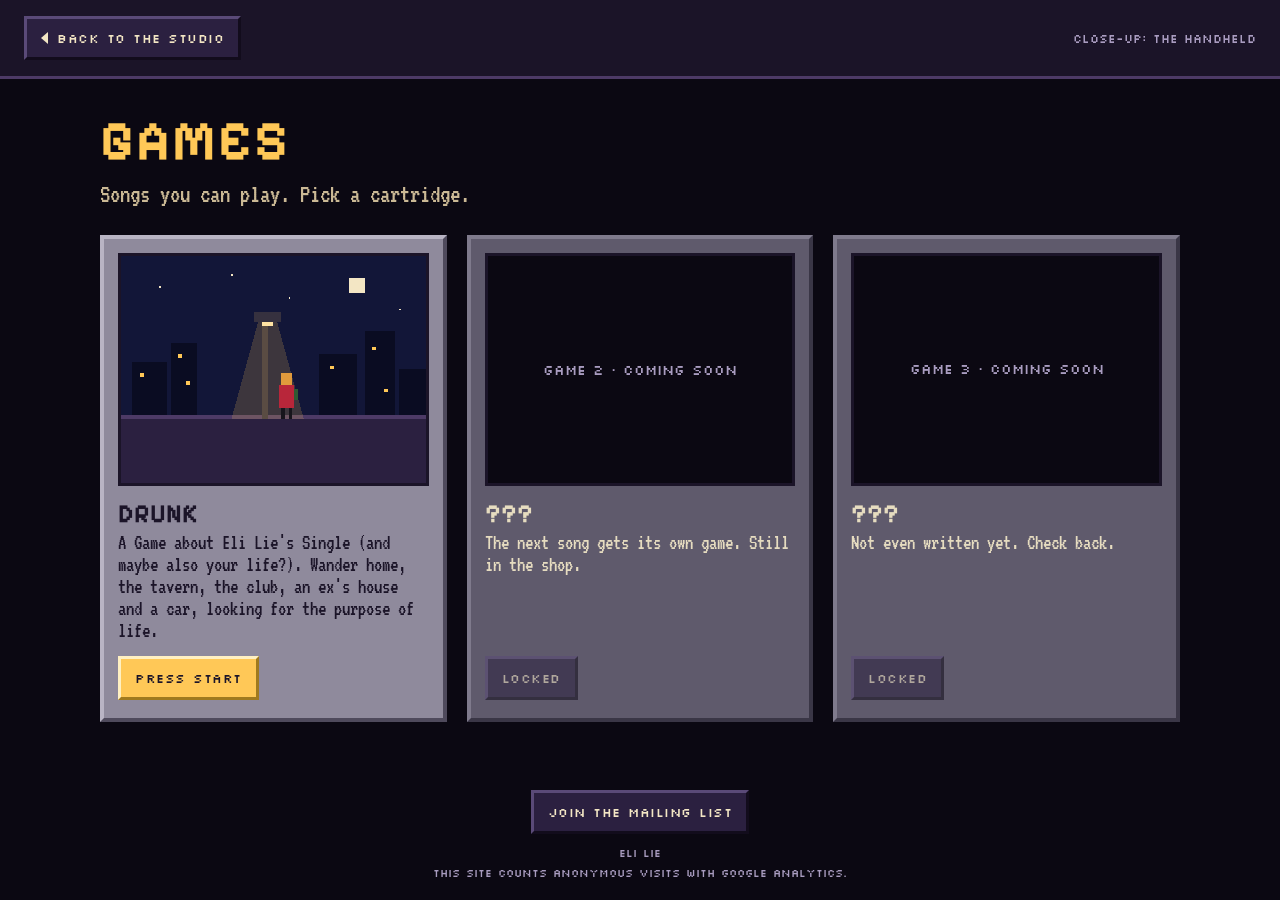
<file: games.html>
<!doctype html>
<html lang="en">
<head>
<meta charset="utf-8">
<meta name="viewport" content="width=device-width, initial-scale=1, viewport-fit=cover">
<title>Games · Eli Lie</title>
<meta name="description" content="Play DRUNK: A Game about Eli Lie's Single, plus more games on the way.">
<meta name="theme-color" content="#0b0812">
<link rel="icon" href="favicon.svg" type="image/svg+xml">
<link rel="preconnect" href="https://fonts.googleapis.com">
<link rel="preconnect" href="https://fonts.gstatic.com" crossorigin>
<link rel="stylesheet" href="https://fonts.googleapis.com/css2?family=Pixelify+Sans:wght@400;700&amp;family=VT323&amp;family=Silkscreen&amp;display=swap">
<link rel="stylesheet" href="styles.css">
</head>
<body>
<div class="page">
  <header class="page-top">
    <a class="px" href="index.html"><svg width="8" height="12" aria-hidden="true"><polygon points="7,0 7,12 0,6" fill="#f3e6c4"/></svg>BACK TO THE STUDIO</a>
    <span class="crumb">CLOSE-UP: THE HANDHELD</span>
  </header>
  <main class="page-main">
    <h1 class="page-title">GAMES</h1>
    <p class="page-sub">Songs you can play. Pick a cartridge.</p>
    <div class="carts">
      <article class="cart">
        <div class="label">
          <svg viewBox="0 0 160 120" preserveAspectRatio="xMidYMid slice" role="img" aria-label="Pixel art: a figure under a streetlight at night">
            <rect x="0" y="0" width="160" height="120" fill="#121638"/>
            <rect x="0" y="84" width="160" height="36" fill="#2b2040"/>
            <rect x="0" y="84" width="160" height="2" fill="#4d3a66"/>
            <g fill="#0a0c22"><rect x="6" y="56" width="18" height="28"/><rect x="26" y="46" width="14" height="38"/><rect x="104" y="52" width="20" height="32"/><rect x="128" y="40" width="16" height="44"/><rect x="146" y="60" width="14" height="24"/></g>
            <g fill="#ffc857"><rect x="10" y="62" width="2" height="2"/><rect x="30" y="52" width="2" height="2"/><rect x="34" y="66" width="2" height="2"/><rect x="110" y="58" width="2" height="2"/><rect x="132" y="48" width="2" height="2"/><rect x="138" y="70" width="2" height="2"/></g>
            <rect x="120" y="12" width="8" height="8" fill="#f3e6c4"/>
            <g fill="#f3e6c4"><rect x="20" y="16" width="1" height="1"/><rect x="58" y="10" width="1" height="1"/><rect x="88" y="22" width="1" height="1"/><rect x="146" y="28" width="1" height="1"/></g>
            <rect x="74" y="34" width="3" height="52" fill="#36313f"/><rect x="70" y="30" width="14" height="5" fill="#36313f"/>
            <polygon points="72,35 82,35 96,86 58,86" fill="#ffc857" opacity="0.18"/>
            <rect x="74" y="35" width="6" height="2" fill="#ffe3a3"/>
            <rect x="84" y="62" width="6" height="6" fill="#e09a3c"/><rect x="83" y="68" width="8" height="12" fill="#b8263a"/><rect x="84" y="80" width="2" height="6" fill="#17151c"/><rect x="88" y="80" width="2" height="6" fill="#17151c"/>
            <rect x="91" y="70" width="2" height="6" fill="#2e5a33"/>
          </svg>
        </div>
        <h3>DRUNK</h3>
        <p>A Game about Eli Lie's Single (and maybe also your life?). Wander home, the tavern, the club, an ex's house and a car, looking for the purpose of life.</p>
        <a class="px primary" id="playDrunk" href="https://ruckusandreasoneli.github.io/drunkgame/" target="_blank" rel="noopener">PRESS START</a>
      </article>
      <article class="cart locked">
        <div class="label">GAME 2 · COMING SOON</div>
        <h3>???</h3>
        <p>The next song gets its own game. Still in the shop.</p>
        <span class="px" aria-disabled="true">LOCKED</span>
      </article>
      <article class="cart locked">
        <div class="label">GAME 3 · COMING SOON</div>
        <h3>???</h3>
        <p>Not even written yet. Check back.</p>
        <span class="px" aria-disabled="true">LOCKED</span>
      </article>
    </div>
  </main>
  <footer class="page-foot"><a class="px" href="join.html">JOIN THE MAILING LIST</a><div style="margin-top:12px">ELI LIE</div><div style="margin-top:6px">This site counts anonymous visits with Google Analytics.</div></footer>
</div>
<script src="config.js"></script>
<script src="analytics.js"></script>
<script src="pages.js"></script>
</body>
</html>
</file>
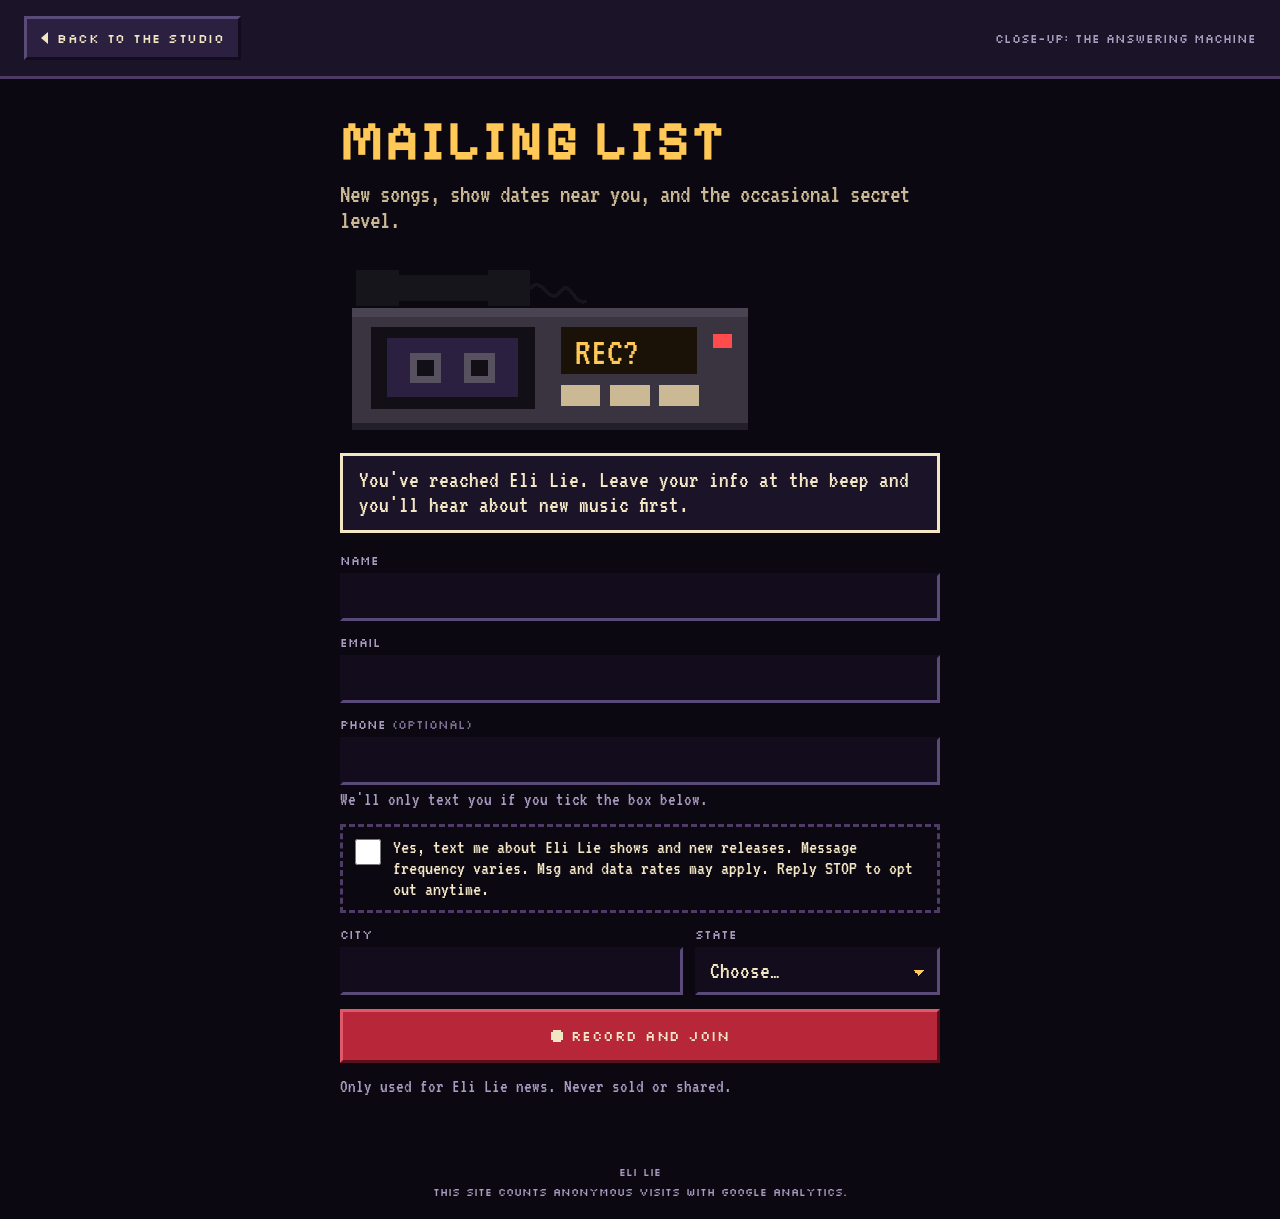
<file: join.html>
<!doctype html>
<html lang="en">
<head>
<meta charset="utf-8">
<meta name="viewport" content="width=device-width, initial-scale=1, viewport-fit=cover">
<title>Mailing list · Eli Lie</title>
<meta name="description" content="Join the Eli Lie mailing list for new music and show dates.">
<meta name="theme-color" content="#0b0812">
<link rel="icon" href="favicon.svg" type="image/svg+xml">
<link rel="preconnect" href="https://fonts.googleapis.com">
<link rel="preconnect" href="https://fonts.gstatic.com" crossorigin>
<link rel="stylesheet" href="https://fonts.googleapis.com/css2?family=Pixelify+Sans:wght@400;700&amp;family=VT323&amp;family=Silkscreen&amp;display=swap">
<link rel="stylesheet" href="styles.css">
</head>
<body>
<div class="page">
  <header class="page-top">
    <a class="px" href="index.html"><svg width="8" height="12" aria-hidden="true"><polygon points="7,0 7,12 0,6" fill="#f3e6c4"/></svg>BACK TO THE STUDIO</a>
    <span class="crumb">CLOSE-UP: THE ANSWERING MACHINE</span>
  </header>
  <main class="page-main join">
    <h1 class="page-title">MAILING LIST</h1>
    <p class="page-sub">New songs, show dates near you, and the occasional secret level.</p>

    <svg class="machine" viewBox="0 0 358 150" role="img" aria-label="An answering machine with a blinking message light">
      <rect x="18" y="12" width="140" height="22" fill="#17151c"/><rect x="14" y="8" width="36" height="30" fill="#17151c"/><rect x="126" y="8" width="36" height="30" fill="#17151c"/>
      <path d="M162 24 C 172 10, 178 40, 188 26 C 196 14, 200 40, 210 34" fill="none" stroke="#17151c" stroke-width="3"/>
      <rect x="10" y="40" width="338" height="104" fill="#3a3440"/><rect x="10" y="40" width="338" height="8" fill="#4a4452"/><rect x="10" y="138" width="338" height="6" fill="#221e2a"/>
      <rect x="26" y="56" width="140" height="70" fill="#121016"/><rect x="40" y="66" width="112" height="50" fill="#2b2040"/>
      <rect x="60" y="78" width="26" height="26" fill="#57505f"/><rect x="66" y="84" width="14" height="14" fill="#121016"/>
      <rect x="106" y="78" width="26" height="26" fill="#57505f"/><rect x="112" y="84" width="14" height="14" fill="#121016"/>
      <rect x="188" y="56" width="116" height="40" fill="#1a1206"/>
      <text id="lcd" x="200" y="88" fill="#ffc857" font-family="VT323, monospace" font-size="34">REC?</text>
      <rect class="blink" x="318" y="62" width="16" height="12" fill="#ff4b4b"/>
      <rect x="188" y="106" width="34" height="18" fill="#cbb995"/><rect x="230" y="106" width="34" height="18" fill="#cbb995"/><rect x="272" y="106" width="34" height="18" fill="#cbb995"/>
    </svg>

    <div id="joinStatus" class="dialog" aria-live="polite">You've reached Eli Lie. Leave your info at the beep and you'll hear about new music first.</div>

    <form id="joinForm" class="join-form" novalidate>
      <div class="field">
        <label for="j-name">NAME</label>
        <input id="j-name" name="name" type="text" autocomplete="name" required maxlength="100">
      </div>
      <div class="field">
        <label for="j-email">EMAIL</label>
        <input id="j-email" name="email" type="email" autocomplete="email" required maxlength="200">
      </div>
      <div class="field">
        <label for="j-phone">PHONE <span class="opt">(OPTIONAL)</span></label>
        <input id="j-phone" name="phone" type="tel" autocomplete="tel" maxlength="40" aria-describedby="j-phone-note">
        <p class="note" id="j-phone-note">We'll only text you if you tick the box below.</p>
      </div>
      <div class="check">
        <input id="j-texts" name="textsOk" type="checkbox" value="yes">
        <label for="j-texts">Yes, text me about Eli Lie shows and new releases. Message frequency varies. Msg and data rates may apply. Reply STOP to opt out anytime.</label>
      </div>
      <div class="row">
        <div class="field">
          <label for="j-city">CITY</label>
          <input id="j-city" name="city" type="text" autocomplete="address-level2" required maxlength="100">
        </div>
        <div class="field">
          <label for="j-state">STATE</label>
          <select id="j-state" name="state" autocomplete="address-level1" required>
            <option value="">Choose…</option>
            <option>Alabama</option><option>Alaska</option><option>Arizona</option><option>Arkansas</option><option>California</option><option>Colorado</option><option>Connecticut</option><option>Delaware</option><option>District of Columbia</option><option>Florida</option><option>Georgia</option><option>Hawaii</option><option>Idaho</option><option>Illinois</option><option>Indiana</option><option>Iowa</option><option>Kansas</option><option>Kentucky</option><option>Louisiana</option><option>Maine</option><option>Maryland</option><option>Massachusetts</option><option>Michigan</option><option>Minnesota</option><option>Mississippi</option><option>Missouri</option><option>Montana</option><option>Nebraska</option><option>Nevada</option><option>New Hampshire</option><option>New Jersey</option><option>New Mexico</option><option>New York</option><option>North Carolina</option><option>North Dakota</option><option>Ohio</option><option>Oklahoma</option><option>Oregon</option><option>Pennsylvania</option><option>Rhode Island</option><option>South Carolina</option><option>South Dakota</option><option>Tennessee</option><option>Texas</option><option>Utah</option><option>Vermont</option><option>Virginia</option><option>Washington</option><option>West Virginia</option><option>Wisconsin</option><option>Wyoming</option>
            <option>Outside the US</option>
          </select>
        </div>
      </div>
      <div class="hp" aria-hidden="true">
        <label for="j-website">Leave this empty</label>
        <input id="j-website" name="website" type="text" tabindex="-1" autocomplete="off">
      </div>
      <p class="form-error" id="joinError" role="alert" hidden></p>
      <button class="px rec" type="submit" id="joinSubmit"><svg width="12" height="12" aria-hidden="true"><rect x="2" y="0" width="8" height="12" fill="#f3e6c4"/><rect x="0" y="2" width="12" height="8" fill="#f3e6c4"/></svg>RECORD AND JOIN</button>
      <p class="note">Only used for Eli Lie news. Never sold or shared.</p>
    </form>
  </main>
  <footer class="page-foot">ELI LIE<div style="margin-top:6px">This site counts anonymous visits with Google Analytics.</div></footer>
</div>
<script src="config.js"></script>
<script src="analytics.js"></script>
<script src="join.js"></script>
</body>
</html>
</file>
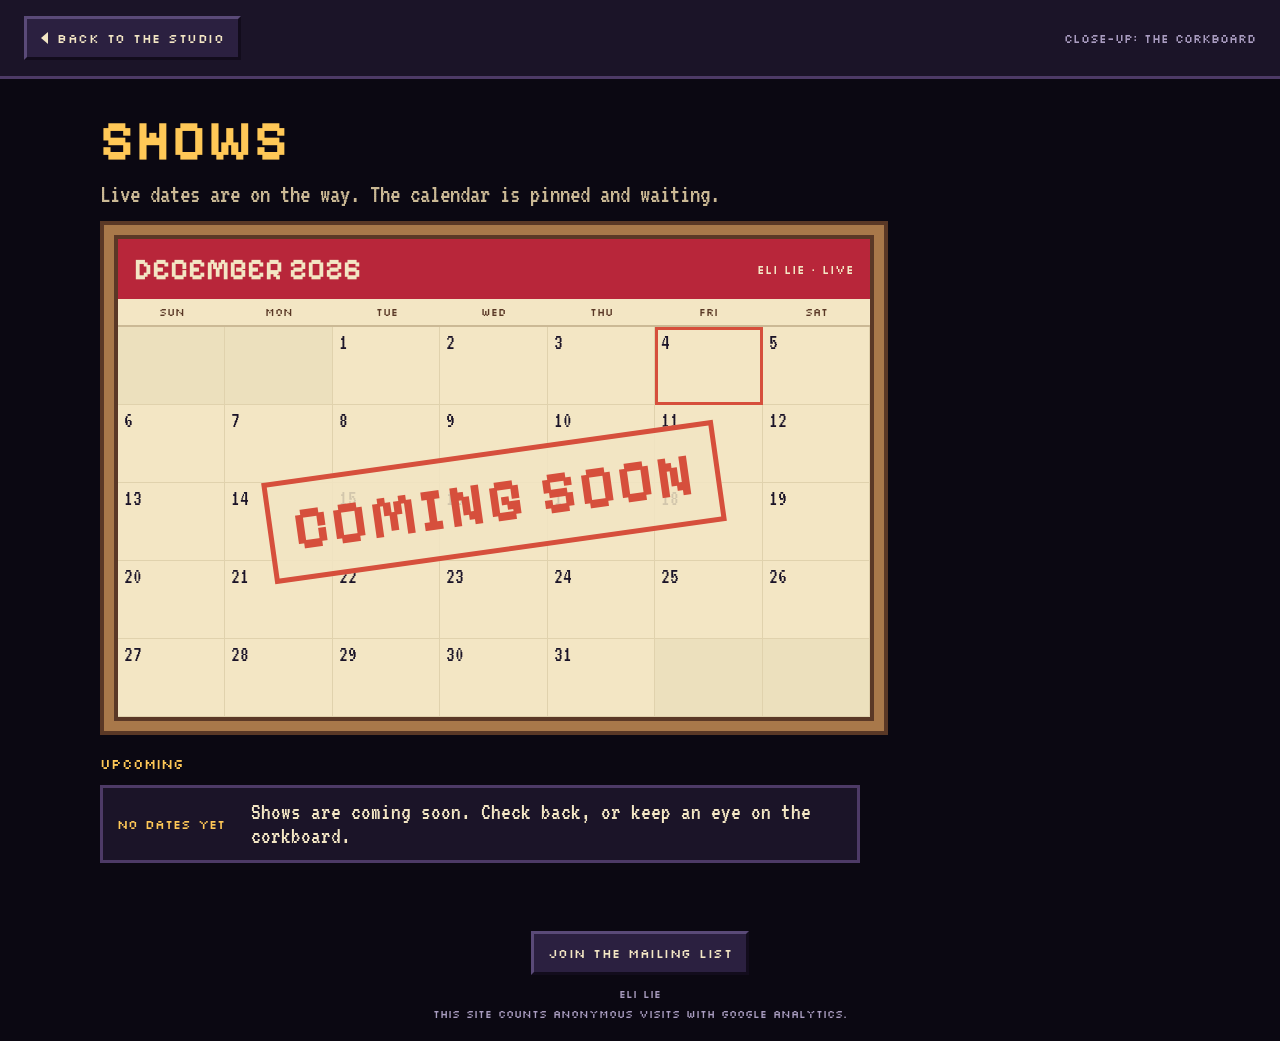
<file: shows.html>
<!doctype html>
<html lang="en">
<head>
<meta charset="utf-8">
<meta name="viewport" content="width=device-width, initial-scale=1, viewport-fit=cover">
<title>Shows · Eli Lie</title>
<meta name="description" content="Eli Lie live dates. Coming soon.">
<meta name="theme-color" content="#0b0812">
<link rel="icon" href="favicon.svg" type="image/svg+xml">
<link rel="preconnect" href="https://fonts.googleapis.com">
<link rel="preconnect" href="https://fonts.gstatic.com" crossorigin>
<link rel="stylesheet" href="https://fonts.googleapis.com/css2?family=Pixelify+Sans:wght@400;700&amp;family=VT323&amp;family=Silkscreen&amp;display=swap">
<link rel="stylesheet" href="styles.css">
</head>
<body>
<div class="page">
  <header class="page-top">
    <a class="px" href="index.html"><svg width="8" height="12" aria-hidden="true"><polygon points="7,0 7,12 0,6" fill="#f3e6c4"/></svg>BACK TO THE STUDIO</a>
    <span class="crumb">CLOSE-UP: THE CORKBOARD</span>
  </header>
  <main class="page-main">
    <h1 class="page-title">SHOWS</h1>
    <p class="page-sub">Live dates are on the way. The calendar is pinned and waiting.</p>
    <div class="cal" id="calendar" role="img" aria-label="This month's calendar, stamped coming soon"></div>
    <h2 class="section-label">UPCOMING</h2>
    <ul class="show-list" id="showList"></ul>
  </main>
  <footer class="page-foot"><a class="px" href="join.html">JOIN THE MAILING LIST</a><div style="margin-top:12px">ELI LIE</div><div style="margin-top:6px">This site counts anonymous visits with Google Analytics.</div></footer>
</div>
<script src="config.js"></script>
<script src="analytics.js"></script>
<script src="pages.js"></script>
</body>
</html>
</file>
<file: styles.css>
/* ===== Shared ===== */
:root {
  --night: #0b0812;
  --panel: #1b1428;
  --wall: #2b2040;
  --edge: #4d3a66;
  --bevel-light: #5a4a78;
  --bevel-dark: #120c1c;
  --paper: #f3e6c4;
  --tape: #cbb995;
  --amber: #ffc857;
  --label: #a99cc0;
  --teal: #39d1b4;
  --teal-deep: #0d2f2e;
}
* { box-sizing: border-box; }
html, body { margin: 0; height: 100%; background: var(--night); color: var(--paper); font-family: 'VT323', ui-monospace, monospace; -webkit-font-smoothing: none; }
a { color: var(--amber); }
.sr-only { position: absolute; width: 1px; height: 1px; padding: 0; margin: -1px; overflow: hidden; clip: rect(0 0 0 0); white-space: nowrap; border: 0; }
.px {
  display: inline-flex; align-items: center; justify-content: center; gap: 8px;
  min-height: 44px; padding: 0 14px;
  background: var(--wall); color: var(--paper);
  border: 3px solid; border-color: var(--bevel-light) var(--bevel-dark) var(--bevel-dark) var(--bevel-light);
  font-family: 'Silkscreen', ui-monospace, monospace; font-size: 13px; letter-spacing: .5px;
  text-decoration: none; cursor: pointer; user-select: none;
}
.px:hover { background: #3a2b52; }
.px:active { border-color: var(--bevel-dark) var(--bevel-light) var(--bevel-light) var(--bevel-dark); }
.px.primary { background: var(--amber); color: #1b1428; border-color: #fff0c2 #a07a1f #a07a1f #fff0c2; }
.px.primary:hover { background: #ffd57a; }
.px[aria-disabled="true"] { opacity: .55; cursor: default; }
:focus-visible { outline: 3px solid var(--amber); outline-offset: 2px; }

/* ===== Studio room (index) ===== */
#app { display: flex; flex-direction: column; height: 100vh; height: 100dvh; overflow: hidden; }
#stage { flex: 1; min-height: 0; position: relative; overflow: hidden; display: flex; align-items: center; justify-content: center; }
#pan { position: relative; flex-shrink: 0; will-change: transform; }
#room { position: relative; }
#scene { display: block; width: 100%; height: 100%; shape-rendering: crispEdges; }
.hs { position: absolute; background: transparent; border: 0; padding: 0; margin: 0; cursor: pointer; -webkit-tap-highlight-color: transparent; }
.hs:hover, .hs.hot { outline: 2px dashed rgba(243, 230, 196, .75); outline-offset: -2px; }
.hs.primary:hover, .hs.primary.hot { outline: 2px solid var(--amber); }
.hs:focus-visible { outline: 3px solid var(--amber); outline-offset: 0; }

#zones { display: none; align-items: center; justify-content: space-between; gap: 6px; padding: 6px; background: var(--bevel-dark); }
#zones .zone-list { flex: 1; display: flex; justify-content: center; gap: 2px; }
#zones .zone { min-height: 44px; padding: 0 8px; background: transparent; border: 0; color: var(--label); font-family: 'Silkscreen', monospace; font-size: 12px; cursor: pointer; }
#zones .zone[aria-current="true"] { color: var(--amber); text-decoration: underline; text-underline-offset: 6px; }
#zones .arrow { width: 44px; padding: 0; }

#bar { display: flex; align-items: center; gap: 20px; padding: 10px 20px; background: var(--panel); border-top: 3px solid var(--edge); flex-shrink: 0; }
#brand { font-family: 'Pixelify Sans', monospace; font-weight: 700; font-size: 32px; color: var(--amber); letter-spacing: 2px; white-space: nowrap; margin: 0; }
#lines { flex: 1; min-width: 0; display: flex; flex-direction: column; gap: 2px; }
#line1 { font-size: 28px; line-height: 28px; white-space: nowrap; overflow: hidden; text-overflow: ellipsis; }
#line2 { font-size: 24px; line-height: 26px; color: var(--tape); min-height: 26px; }
#line2.primary { color: var(--amber); }
#picks { display: flex; align-items: center; gap: 5px; }
#picks svg { display: block; }
#picks .count { font-family: 'Silkscreen', monospace; font-size: 12px; color: var(--label); margin-left: 4px; }
#controls { display: flex; gap: 8px; }

/* Phone portrait: the room pans, dialog box gets its own row */
.pan-mode #stage { justify-content: flex-start; touch-action: none; }
.pan-mode #pan { transition: transform 360ms steps(6); }
.pan-mode.dragging #pan { transition: none; }
.pan-mode #zones { display: flex; }
.pan-mode #bar { flex-wrap: wrap; gap: 10px; padding: 10px 12px 12px; border-top: 0; }
.pan-mode #brand { font-size: 24px; }
.pan-mode #picks { margin-left: auto; }
.pan-mode #lines { order: 3; flex-basis: 100%; min-height: 92px; padding: 8px 12px; background: var(--panel); border: 3px solid var(--paper); justify-content: center; }
.pan-mode #line1 { font-size: 24px; line-height: 24px; white-space: normal; }
.pan-mode #line2 { font-size: 21px; line-height: 22px; }
.pan-mode #controls { order: 4; flex-basis: 100%; }
.pan-mode #controls .px { flex: 1; font-size: 11px; padding: 0 6px; }

/* Scene animations: chunky stepped motion */
.pg { animation: pg 1.6s steps(4) infinite; }
@keyframes pg { 0% { opacity: .3; } 50% { opacity: 1; } 100% { opacity: .3; } }
.blink { animation: blink 1s steps(1) infinite; }
@keyframes blink { 50% { opacity: 0; } }
.tw1 { animation: tw 2.4s steps(1) infinite; }
.tw2 { animation: tw 2.4s steps(1) infinite; animation-delay: -1.2s; }
@keyframes tw { 0% { opacity: 1; } 50% { opacity: .35; } }
.lights-off .tw1, .lights-off .tw2 { animation: none; opacity: .15; }
.playhead { animation: ph 6s steps(30) infinite; }
@keyframes ph { from { transform: translateX(-16px); } to { transform: translateX(44px); } }
.needle { animation: nd .5s steps(2) infinite alternate; }
@keyframes nd { from { transform: translateX(-2px); } to { transform: translateX(3px); } }
.rack-off .needle { animation: none; }
.rack-off #rackLeds, .rack-off #rackMeters { opacity: .12; }
.thump { animation: th .5s steps(1) infinite; transform-box: fill-box; transform-origin: center; }
.thump.fast { animation-duration: .2s; }
@keyframes th { 50% { transform: scale(1.35); } }
.steam { animation: st 2s steps(4) infinite; }
@keyframes st { 0% { transform: translateY(2px); opacity: 0; } 50% { opacity: .8; } 100% { transform: translateY(-3px); opacity: 0; } }
.tv { animation: tvf .3s steps(1) infinite; }
@keyframes tvf { 50% { fill: #3a5880; } }
.zz { animation: zz 2s steps(4) infinite; }
@keyframes zz { 0% { opacity: 0; transform: translateY(2px); } 50% { opacity: 1; } 100% { opacity: 0; transform: translateY(-4px); } }
.breathe { animation: br 2.4s steps(1) infinite; }
@keyframes br { 50% { transform: translateY(1px); } }
.hop { animation: hop .32s steps(2); transform-box: fill-box; }
@keyframes hop { 50% { transform: translateY(-2px); } }
.shake { animation: shake .4s steps(4); transform-box: fill-box; }
@keyframes shake { 25% { transform: translateX(-1px); } 75% { transform: translateX(1px); } }
.spin { animation: spin .7s steps(6); transform-box: fill-box; transform-origin: center; }
@keyframes spin { 25% { transform: scaleX(.3); } 50% { transform: scaleX(-1); } 75% { transform: scaleX(.3); } }
.wag { animation: wag .2s steps(1) 6; transform-box: fill-box; }
@keyframes wag { 50% { transform: translateY(-2px); } }
.flash { animation: flash .3s steps(1) 2; }
@keyframes flash { 50% { opacity: .2; } }

@media (prefers-reduced-motion: reduce) {
  .pg, .blink, .tw1, .tw2, .playhead, .needle, .thump, .steam, .tv, .zz, .breathe, .hop, .shake, .spin, .wag, .flash { animation: none !important; }
  .pg { opacity: 1; }
  .pan-mode #pan { transition: none; }
}

/* ===== Popup ===== */
#modal { position: fixed; inset: 0; z-index: 50; display: flex; align-items: center; justify-content: center; padding: 20px; background: rgba(7, 4, 13, .78); }
#modal[hidden] { display: none; }
#modal .box { width: min(520px, 100%); max-height: 90vh; overflow-y: auto; padding: 18px 20px 20px; background: var(--panel); border: 3px solid var(--paper); box-shadow: 0 0 0 3px var(--panel), 0 0 0 6px var(--edge); }
#modal h2 { margin: 0 0 10px; font-family: 'Pixelify Sans', monospace; font-weight: 700; font-size: 30px; color: var(--amber); letter-spacing: 1px; }
#modal p { margin: 0 0 16px; font-size: 24px; line-height: 26px; }
#modal .actions { display: flex; flex-wrap: wrap; gap: 10px; }
#modal .box.wide { width: min(480px, 100%); padding: 14px 14px 16px; }
#modal .presave-lede { margin: 0 0 10px; font-size: 22px; line-height: 23px; }
#modal .presave-frame { height: min(560px, 62vh); height: min(560px, 62dvh); margin-bottom: 12px; border: 3px solid var(--edge); background: #000; }
#modal .presave-frame iframe { display: block; width: 100%; height: 100%; border: 0; }
#modal .box.wide .actions .px { flex: 1 1 auto; }
#modal .presave-card { margin: 4px 0 14px; padding: 22px 16px 18px; text-align: center; background: #0b0812; border: 3px solid var(--edge); box-shadow: inset 0 0 0 3px #1b1428, inset 0 0 0 6px #b8263a; }
#modal .presave-card .pc-kicker { font-family: 'Silkscreen', monospace; font-size: 12px; color: var(--label); letter-spacing: 1px; }
#modal .presave-card .pc-title { margin: 6px 0 8px; font-family: 'Pixelify Sans', monospace; font-weight: 700; font-size: clamp(56px, 18vw, 84px); line-height: 1; color: var(--amber); letter-spacing: 4px; text-shadow: 4px 4px 0 #b8263a; }
#modal .presave-card .pc-plats { font-family: 'Silkscreen', monospace; font-size: 10px; line-height: 16px; color: var(--tape); }
#modal .box:has(.presave-card) .actions .px { flex: 1 1 100%; }
#modal .box:has(.presave-card) .actions a.px.primary { min-height: 58px; font-size: 16px; }
#modal .presave-steps { margin: 0 0 8px; padding-left: 26px; font-size: 24px; line-height: 27px; }
#modal .presave-steps b { color: var(--amber); font-weight: 400; }
#modal .presave-note { margin: 0 0 14px; font-size: 20px; line-height: 21px; color: var(--label); }
.escape-arrow { position: fixed; top: 6px; right: 10px; z-index: 60; pointer-events: none; animation: nudge 0.8s steps(2) infinite; }
@keyframes nudge { 50% { transform: translate(4px, -4px); } }
@media (prefers-reduced-motion: reduce) { .escape-arrow { animation: none; } }
#modal .rel { display: flex; flex-direction: column; align-items: stretch; }
#modal .rel-cover { display: block; width: min(300px, 100%); height: auto; aspect-ratio: 1 / 1; margin: 2px auto 14px; border: 3px solid var(--paper); box-shadow: 6px 6px 0 #b8263a; background: #000; }
#modal .rel-links { display: grid; grid-template-columns: repeat(2, minmax(0, 1fr)); gap: 10px; margin-bottom: 10px; }
#modal .rel-links .px { min-height: 52px; font-size: 13px; padding: 0 8px; text-align: center; }
#modal .rel-links .px.primary { grid-column: 1 / -1; min-height: 58px; font-size: 15px; }
#modal .px.rel-game { display: flex; width: 100%; min-height: 52px; margin-bottom: 12px; gap: 10px; font-size: 13px; background: #6e2a36; border-color: #b8526a #3a121b #3a121b #b8526a; }
#modal .px.rel-game:hover { background: #82343f; }
#modal .rel-more { display: block; text-align: center; margin: 2px 0 14px; font-family: 'Silkscreen', monospace; font-size: 12px; color: var(--amber); }
#modal .box.wide:has(.rel) .actions .px { flex: 1 1 100%; }
#modal .maplist {list-style: none; margin: 0 0 16px; padding: 0; display: grid; gap: 8px; }
#modal .maplist .px { width: 100%; justify-content: space-between; }
#modal .maplist .soon { color: var(--label); font-size: 11px; }

/* ===== Inner pages ===== */
.page { min-height: 100%; display: flex; flex-direction: column; }
.page-top { display: flex; align-items: center; justify-content: space-between; gap: 12px; flex-wrap: wrap; padding: 16px 24px; background: var(--panel); border-bottom: 3px solid var(--edge); }
.page-top .crumb { font-family: 'Silkscreen', monospace; font-size: 12px; color: var(--label); }
.page-main { flex: 1; width: 100%; max-width: 1120px; margin: 0 auto; padding: 28px 20px 48px; }
.page-title { margin: 0 0 6px; font-family: 'Pixelify Sans', monospace; font-weight: 700; font-size: clamp(34px, 6vw, 56px); color: var(--amber); letter-spacing: 2px; }
.page-sub { margin: 0 0 28px; font-size: 26px; color: var(--tape); }
.section-label { margin: 34px 0 12px; font-family: 'Silkscreen', monospace; font-size: 14px; color: var(--amber); font-weight: 400; }
.page-foot { padding: 20px; text-align: center; font-family: 'Silkscreen', monospace; font-size: 11px; color: var(--label); }

/* Monitor frame used on Music */
.monitor { background: #121016; padding: 14px; border: 4px solid; border-color: #36313f #050407 #050407 #36313f; }
.monitor .screen { background: var(--teal-deep); border: 3px solid #050407; }
.monitor .titlebar { display: flex; justify-content: space-between; align-items: center; gap: 10px; padding: 8px 14px; background: #1d6b63; font-family: 'Pixelify Sans', monospace; font-weight: 700; font-size: 18px; }
.monitor .titlebar small { font-family: 'Silkscreen', monospace; font-weight: 400; font-size: 11px; color: #d8fff5; }
.monitor .inner { padding: 20px; }

.release { display: grid; grid-template-columns: 220px minmax(0, 1fr); gap: 22px; padding: 18px; background: #0a2523; border: 3px solid #1d6b63; }
.release + .release { margin-top: 16px; }
.release h3 { margin: 0; font-family: 'Pixelify Sans', monospace; font-weight: 700; font-size: 34px; line-height: 38px; }
.release .meta { font-size: 22px; color: #8fd9c8; margin-bottom: 8px; }
.release .note { margin: 0 0 14px; font-size: 22px; line-height: 23px; color: #e6dcc0; }
.cover { width: 220px; height: 220px; border: 3px solid var(--paper); display: flex; flex-direction: column; align-items: center; justify-content: center; gap: 6px; text-align: center; padding: 16px; background: repeating-conic-gradient(#123f3c 0% 25%, #0d2f2e 0% 50%) 0 0 / 8px 8px; }
.cover img { width: 100%; height: 100%; object-fit: cover; image-rendering: auto; }
.cover.has-img { padding: 0; }
.cover .t { font-family: 'Pixelify Sans', monospace; font-weight: 700; font-size: 26px; color: var(--amber); }
.cover .k { font-family: 'Silkscreen', monospace; font-size: 11px; color: var(--tape); }
.links { display: flex; flex-wrap: wrap; gap: 8px; }
.links .px { font-size: 12px; }
.links .px.teal { background: #123f3c; border-color: var(--teal) #082220 #082220 var(--teal); }
.links .px.teal:hover { background: #185a53; }
.soon-tag { font-size: 10px; color: var(--label); }
.profile-grid { display: grid; grid-template-columns: repeat(auto-fill, minmax(190px, 1fr)); gap: 10px; }
.profile-grid .px { justify-content: space-between; width: 100%; }

@media (max-width: 620px) {
  .release { grid-template-columns: 1fr; }
  .cover { width: 100%; height: auto; aspect-ratio: 1 / 1; }
}

/* Calendar on Shows */
.cal { position: relative; max-width: 760px; background: var(--paper); color: #1b1428; border: 4px solid #5a3826; box-shadow: 0 0 0 10px #a8784a, 0 0 0 14px #5a3826; margin: 14px; }
.cal-head { display: flex; justify-content: space-between; align-items: center; padding: 12px 16px; background: #b8263a; color: var(--paper); font-family: 'Pixelify Sans', monospace; font-weight: 700; font-size: 30px; }
.cal-head small { font-family: 'Silkscreen', monospace; font-weight: 400; font-size: 12px; }
.cal-grid { display: grid; grid-template-columns: repeat(7, minmax(0, 1fr)); }
.cal-dow { padding: 6px; font-family: 'Silkscreen', monospace; font-size: 11px; text-align: center; color: #5a3826; border-bottom: 2px solid #cbb995; }
.cal-day { min-height: clamp(44px, 9vw, 78px); padding: 4px 6px; font-size: 22px; border-right: 1px solid #e0d2ad; border-bottom: 1px solid #e0d2ad; }
.cal-day.empty { background: #ece0bd; }
.cal-day.today { outline: 3px solid #d64f3c; outline-offset: -3px; }
.cal-day.gig { background: var(--amber); }
.stamp { position: absolute; left: 50%; top: 55%; transform: translate(-50%, -50%) rotate(-8deg); padding: 10px 20px; border: 5px solid #d64f3c; color: #d64f3c; background: rgba(243, 230, 196, .85); font-family: 'Pixelify Sans', monospace; font-weight: 700; font-size: clamp(30px, 7vw, 60px); letter-spacing: 3px; white-space: nowrap; pointer-events: none; }
.show-list { list-style: none; padding: 0; margin: 0; display: grid; gap: 10px; max-width: 760px; }
.show-list li { display: flex; flex-wrap: wrap; align-items: center; gap: 14px; padding: 12px 14px; background: var(--panel); border: 3px solid var(--edge); font-size: 24px; }
.show-list .d { font-family: 'Silkscreen', monospace; font-size: 13px; color: var(--amber); flex: 0 0 auto; min-width: 120px; }
.show-list .v { flex: 1 1 220px; min-width: 0; }
@media (max-width: 520px) { .show-list .d { flex-basis: 100%; } }

/* Mailing list (join.html) */
.join { max-width: 640px; }
.machine { display: block; width: 100%; max-width: 420px; height: auto; margin: 0 0 16px; shape-rendering: crispEdges; }
.dialog { margin-bottom: 20px; padding: 12px 16px; background: var(--panel); border: 3px solid var(--paper); font-size: 24px; line-height: 25px; }
.join-form { display: flex; flex-direction: column; gap: 14px; }
.join-form[hidden] { display: none; }
.join-form .row { display: grid; grid-template-columns: minmax(0, 1.4fr) minmax(0, 1fr); gap: 12px; }
.join-form .field { display: flex; flex-direction: column; gap: 5px; min-width: 0; }
.join-form label { font-family: 'Silkscreen', monospace; font-size: 12px; color: var(--label); }
.join-form .opt { color: #7d7096; }
.join-form input, .join-form select {
  width: 100%; height: 48px; padding: 0 12px;
  background: var(--bevel-dark); color: var(--paper);
  border: 3px solid; border-color: var(--bevel-dark) var(--bevel-light) var(--bevel-light) var(--bevel-dark);
  font-family: 'VT323', monospace; font-size: 24px; border-radius: 0;
}
.join-form select { appearance: none; -webkit-appearance: none; background-image: linear-gradient(45deg, transparent 50%, var(--amber) 50%), linear-gradient(135deg, var(--amber) 50%, transparent 50%); background-position: calc(100% - 18px) 20px, calc(100% - 12px) 20px; background-size: 6px 6px; background-repeat: no-repeat; padding-right: 30px; }
.join-form input:focus, .join-form select:focus { outline: 3px solid var(--amber); outline-offset: 1px; }
.join-form .note { margin: 0; font-size: 19px; line-height: 20px; color: var(--label); }
.join-form .check { display: flex; align-items: flex-start; gap: 12px; padding: 10px 12px; border: 3px dashed var(--edge); }
.join-form .check input { flex: 0 0 auto; width: 26px; height: 26px; margin: 2px 0 0; accent-color: var(--amber); cursor: pointer; }
.join-form .check label { font-family: 'VT323', monospace; font-size: 20px; line-height: 21px; color: var(--paper); cursor: pointer; }
.join-form .hp { position: absolute; left: -10000px; width: 1px; height: 1px; overflow: hidden; }
.form-error { margin: 0; padding: 8px 12px; border: 3px solid #d64f3c; color: #ffb3a7; font-size: 22px; }
.px.rec { min-height: 54px; background: #b8263a; border-color: #e0596b #5a0f1b #5a0f1b #e0596b; font-size: 14px; }
.px.rec:hover { background: #cc2e44; }
.px.rec:disabled { opacity: .6; cursor: progress; }
@media (max-width: 520px) { .join-form .row { grid-template-columns: 1fr; } }

/* Arcade on Games */
.carts { display: grid; grid-template-columns: repeat(auto-fill, minmax(260px, 1fr)); gap: 20px; }
.cart { display: flex; flex-direction: column; background: #8f8a9c; border: 4px solid; border-color: #b9b4c4 #4f4a5c #4f4a5c #b9b4c4; padding: 14px 14px 18px; color: #1b1428; }
.cart .label { aspect-ratio: 4 / 3; border: 3px solid #1b1428; background: #0b0812; display: flex; align-items: center; justify-content: center; overflow: hidden; margin-bottom: 14px; }
.cart .label svg { width: 100%; height: 100%; display: block; shape-rendering: crispEdges; }
.cart h3 { margin: 0 0 4px; font-family: 'Pixelify Sans', monospace; font-weight: 700; font-size: 26px; line-height: 28px; }
.cart p { margin: 0 0 14px; font-size: 21px; line-height: 22px; }
.cart .px { margin-top: auto; align-self: flex-start; }
.cart.locked { background: #5f5a6c; border-color: #7f7a8c #3a3646 #3a3646 #7f7a8c; color: #e6dcc0; }
.cart.locked .label { color: var(--label); font-family: 'Silkscreen', monospace; font-size: 14px; }
</file>
